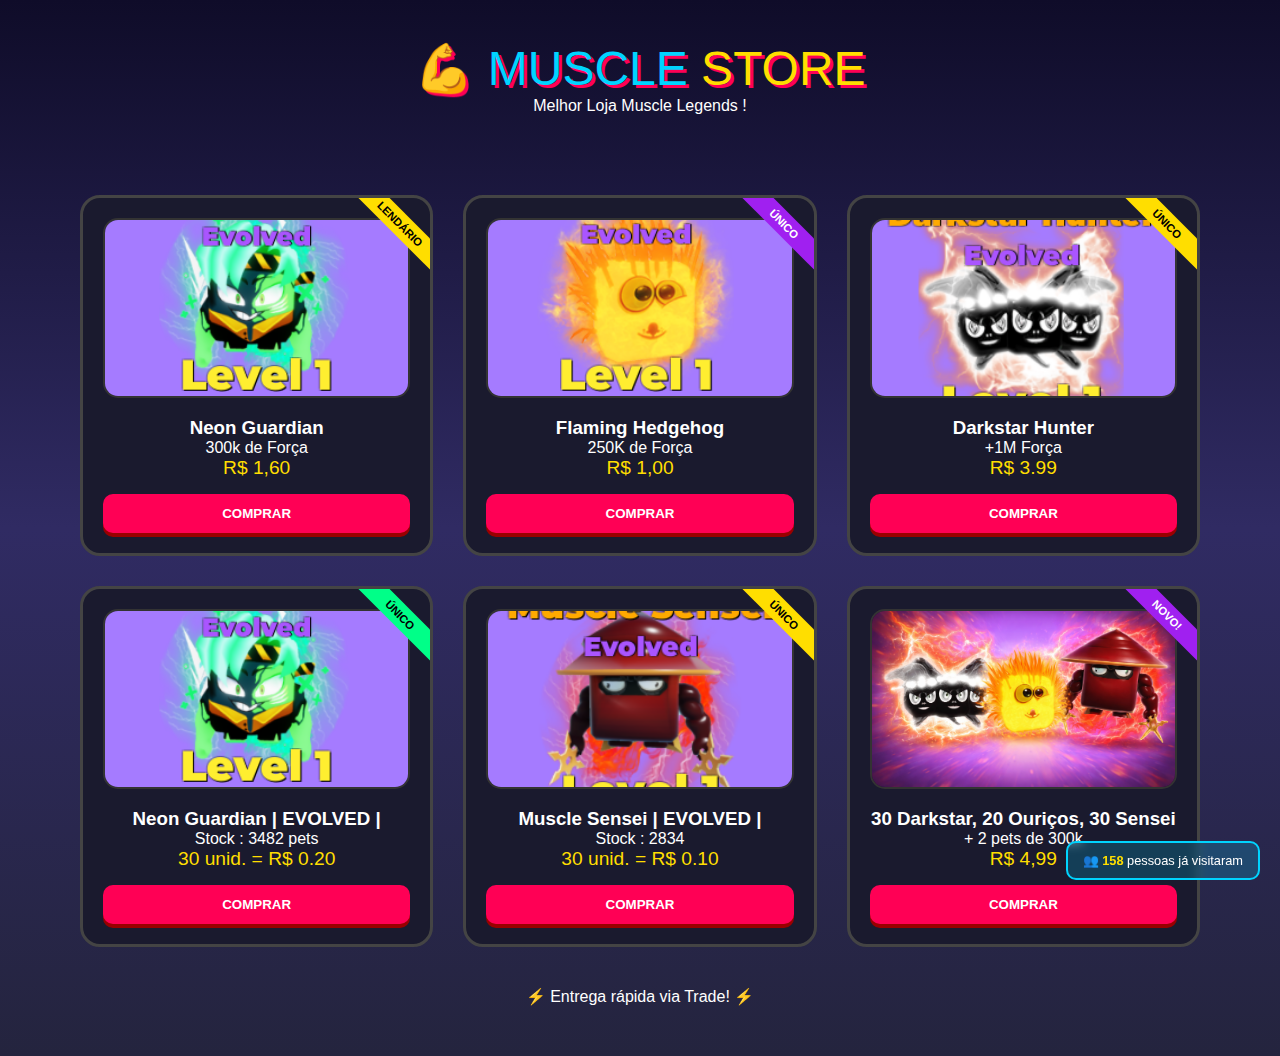
<file: index.html>
<!DOCTYPE html>
<html lang="pt-br">
<head>
    <meta charset="UTF-8">
    <meta name="viewport" content="width=device-width, initial-scale=1.0">
    <title>Muscle Store - Pets Lendários</title>
    <link rel="stylesheet" href="style.css">
</head>
<body>
    <div id="visitor-counter">
        👥 <span id="count">0</span> pessoas já visitaram
    </div>

    <header>
        <div class="logo">💪 MUSCLE <span>STORE</span></div>
        <p>Melhor Loja Muscle Legends !</p>
    </header>

    <section class="shop-container">
        <div class="pet-card">
            <div class="rarity lendario">LENDÁRIO</div>
            <img src="neon.png" alt="Pet">
            <h3>Neon Guardian</h3>
            <p class="stats">300k de Força</p>
            <div class="price">R$ 1,60</div>
            <button class="buy-btn" onclick="comprar('Neon Guardian')">COMPRAR</button>
        </div>

        <div class="pet-card">
            <div class="rarity epico">ÚNICO</div>
            <img src="ouriço.png" alt="Pet">
            <h3>Flaming Hedgehog</h3>
            <p class="stats">250K de Força</p>
            <div class="price">R$ 1,00</div>
            <button class="buy-btn" onclick="comprar('Flaming Hedgehog')">COMPRAR</button>
        </div>

        <div class="pet-card">
            <div class="rarity lendario">ÚNICO</div>
            <img src="Dark Star.png" alt="Pet">
            <h3>Darkstar Hunter</h3>
            <p class="stats">+1M Força</p>
            <div class="price">R$ 3.99</div>
            <button class="buy-btn" onclick="comprar('Darkstar Hunter')">COMPRAR</button>
        </div>

        <div class="pet-card">
            <div class="rarity raro">ÚNICO</div>
            <img src="neon.png" alt="Pet">
            <h3>Neon Guardian | EVOLVED |</h3>
            <p class="stats">Stock : 3482 pets</p>
            <div class="price">30 unid. = R$ 0.20</div>
            <button class="buy-btn" onclick="comprar('Neon Guardian Evolved')">COMPRAR</button>
        </div>

        <div class="pet-card">
            <div class="rarity lendario">ÚNICO</div>
            <img src="sensei.png" alt="Pet">
            <h3>Muscle Sensei | EVOLVED |</h3>
            <p class="stats">Stock : 2834</p>
            <div class="price">30 unid. = R$ 0.10</div>
            <button class="buy-btn" onclick="comprar('Muscle Sensei Evolved')">COMPRAR</button>
        </div>

        <div class="pet-card">
            <div class="rarity epico">NOVO!</div>
            <img src="promoção.png" alt="Pet">
            <h3>30 Darkstar, 20 Ouriços, 30 Sensei</h3>
            <p class="stats">+ 2 pets de 300k</p>
            <div class="price">R$ 4,99</div>
            <button class="buy-btn" onclick="comprar('Sky Pegasus')">COMPRAR</button>
        </div>
    </section>

    <footer>
        <p>⚡ Entrega rápida via Trade! ⚡</p>
    </footer>

    <div id="modal-compra" class="modal">
        <div class="modal-content">
            <span class="close" onclick="fecharModal()">&times;</span>
            <h2>🎮 Quase lá!</h2>
            <p>Para concluir sua compra, entre no nosso servidor:</p>
            
            <div class="passo">
                <strong>Link do Discord:</strong>
                <div class="copy-box">
                    <span id="discord-link">https://discord.gg/kZsyRgtw</span>
                    <button onclick="copiarLink()">COPIAR</button>
                </div>
            </div>

            <div class="passo">
                <p class="legenda">⚠️ Entre em contacto com o dono e envie este código para ter desconto:</p>
                <div class="cupom">023DJ</div>
            </div>

            <a href="https://discord.gg/kZsyRgtw" target="_blank" class="btn-discord">ENTRAR NO DISCORD AGORA</a>
        </div>
    </div>

    <script>
        // Função para abrir o modal
        function comprar(nomePet) {
            console.log("Interesse no item: " + nomePet);
            document.getElementById('modal-compra').style.display = "block";
        }

        // Função para fechar o modal
        function fecharModal() {
            document.getElementById('modal-compra').style.display = "none";
        }

        // Copiar link do Discord
        function copiarLink() {
            const link = document.getElementById('discord-link').innerText;
            navigator.clipboard.writeText(link).then(() => {
                alert("Link do Discord copiado! Basta colar no seu navegador.");
            });
        }

        // Fechar modal ao clicar fora dele
        window.onclick = function(event) {
            const modal = document.getElementById('modal-compra');
            if (event.target == modal) modal.style.display = "none";
        }

        // Sistema de Visitas Global (CountAPI alternativa)
        async function loadCounter() {
            const counterText = document.getElementById('count');
            // Usando o localStorage como base de segurança + simulação de entrada
            let visitas = localStorage.getItem('visitas_totais') || 157;
            visitas = parseInt(visitas) + 1;
            localStorage.setItem('visitas_totais', visitas);
            counterText.innerText = visitas;
        }
        loadCounter();
    </script>
</body>
</html>
</file>
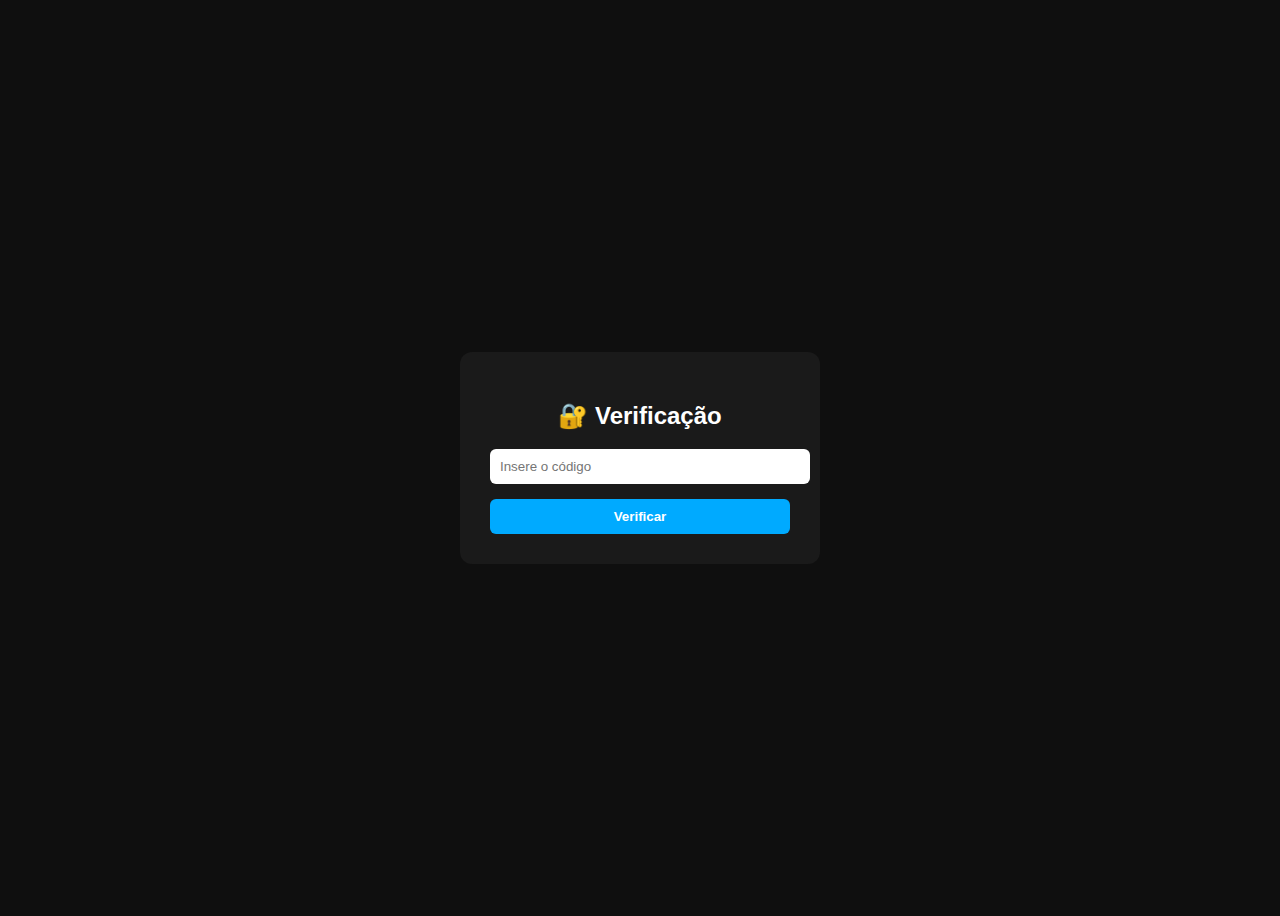
<file: keyfile.html>
<!DOCTYPE html>
<html lang="pt">
<head>
	<meta charset="UTF-8">
	<title>Key Verification</title>
	<style>
		body {
			background: #0f0f0f;
			color: white;
			font-family: Arial, sans-serif;
			display: flex;
			justify-content: center;
			align-items: center;
			height: 100vh;
		}

		.box {
			background: #1a1a1a;
			padding: 30px;
			border-radius: 12px;
			width: 300px;
			text-align: center;
		}

		input {
			width: 100%;
			padding: 10px;
			border-radius: 6px;
			border: none;
			margin-bottom: 15px;
		}

		button {
			width: 100%;
			padding: 10px;
			border-radius: 6px;
			border: none;
			background: #00aaff;
			color: white;
			font-weight: bold;
			cursor: pointer;
		}

		.key {
			margin-top: 20px;
			font-size: 18px;
			color: #00ff99;
			display: none;
		}
	</style>
</head>
<body>

	<div class="box">
		<h2>🔐 Verificação</h2>

		<input id="code" placeholder="Insere o código">
		<button onclick="check()">Verificar</button>

		<div class="key" id="key">
			Tua key:<br><b>devjay1232</b>
		</div>
	</div>

	<script>
		function check() {
			const input = document.getElementById("code").value;
			const keyBox = document.getElementById("key");

			if (input === "2026update") {
				keyBox.style.display = "block";
			} else {
				alert("Código inválido ❌");
			}
		}
	</script>

</body>
</html>
</file>
<file: style.css>
* {
    margin: 0;
    padding: 0;
    box-sizing: border-box;
    font-family: 'Arial Black', sans-serif;
}

body {
    background: linear-gradient(to bottom, #0f0c29, #302b63, #24243e);
    color: white;
    text-align: center;
    padding-bottom: 50px;
    min-height: 100vh;
}

/* Contador */
#visitor-counter {
    position: fixed;
    bottom: 20px;
    right: 20px;
    background: rgba(0, 212, 255, 0.2);
    border: 2px solid #00d4ff;
    padding: 10px 15px;
    border-radius: 10px;
    backdrop-filter: blur(5px);
    font-size: 0.8rem;
    z-index: 100;
}

#count { color: #ffde00; font-weight: bold; }

header { padding: 40px 20px; }
.logo { font-size: 3rem; color: #00d4ff; text-shadow: 3px 3px #ff0055; }
.logo span { color: #ffde00; }

.shop-container {
    display: grid;
    grid-template-columns: repeat(auto-fit, minmax(280px, 1fr));
    gap: 30px;
    padding: 40px;
    max-width: 1200px;
    margin: 0 auto;
}

.pet-card {
    background: #1a1a2e;
    border: 3px solid #444;
    border-radius: 20px;
    padding: 20px;
    transition: 0.3s;
    position: relative;
    overflow: hidden;
}

.pet-card:hover {
    transform: translateY(-10px);
    border-color: #00d4ff;
    box-shadow: 0 0 20px rgba(0, 212, 255, 0.5);
}

.rarity {
    position: absolute;
    top: 15px;
    right: -30px;
    transform: rotate(45deg);
    width: 120px;
    font-size: 0.7rem;
    font-weight: bold;
    padding: 5px;
}

.lendario { background: #ffde00; color: #000; }
.epico { background: #a020f0; color: #fff; }
.raro { background: #00ff88; color: #000; }

.pet-card img {
    width: 100%;
    height: 180px;
    object-fit: cover;
    border-radius: 15px;
    margin-bottom: 15px;
    border: 2px solid #333;
}

.price { font-size: 1.2rem; color: #ffde00; margin-bottom: 15px; }

.buy-btn {
    width: 100%;
    background: #ff0055;
    color: white;
    border: none;
    padding: 12px;
    font-weight: bold;
    border-radius: 10px;
    cursor: pointer;
    box-shadow: 0 4px #900;
}

.buy-btn:active {
    box-shadow: 0 0 #900;
    transform: translateY(4px);
}

/* Modal Estilos */
.modal {
    display: none;
    position: fixed;
    z-index: 1000;
    left: 0; top: 0;
    width: 100%; height: 100%;
    background-color: rgba(0,0,0,0.85);
    backdrop-filter: blur(10px);
}

.modal-content {
    background: #1a1a2e;
    margin: 10% auto;
    padding: 30px;
    border: 2px solid #00d4ff;
    border-radius: 20px;
    width: 90%;
    max-width: 450px;
    color: white;
    position: relative;
}

.close {
    position: absolute;
    right: 20px; top: 10px;
    font-size: 28px;
    cursor: pointer;
    color: #ff0055;
}

.copy-box {
    display: flex;
    background: #0f0c29;
    padding: 10px;
    border-radius: 10px;
    margin: 10px 0;
    border: 1px solid #333;
    justify-content: space-between;
    align-items: center;
    font-family: monospace;
}

.copy-box button {
    background: #00d4ff;
    border: none;
    padding: 5px 10px;
    border-radius: 5px;
    cursor: pointer;
    font-weight: bold;
}

.cupom {
    background: #ffde00;
    color: #000;
    padding: 10px;
    border-radius: 8px;
    font-size: 1.5rem;
    display: inline-block;
    margin: 10px 0;
    border: 2px dashed #000;
}

.btn-discord {
    display: block;
    text-decoration: none;
    background: #5865F2;
    color: white;
    padding: 15px;
    border-radius: 10px;
    font-weight: bold;
    margin-top: 20px;
}

.legenda { font-size: 0.85rem; color: #bbb; }
</file>
